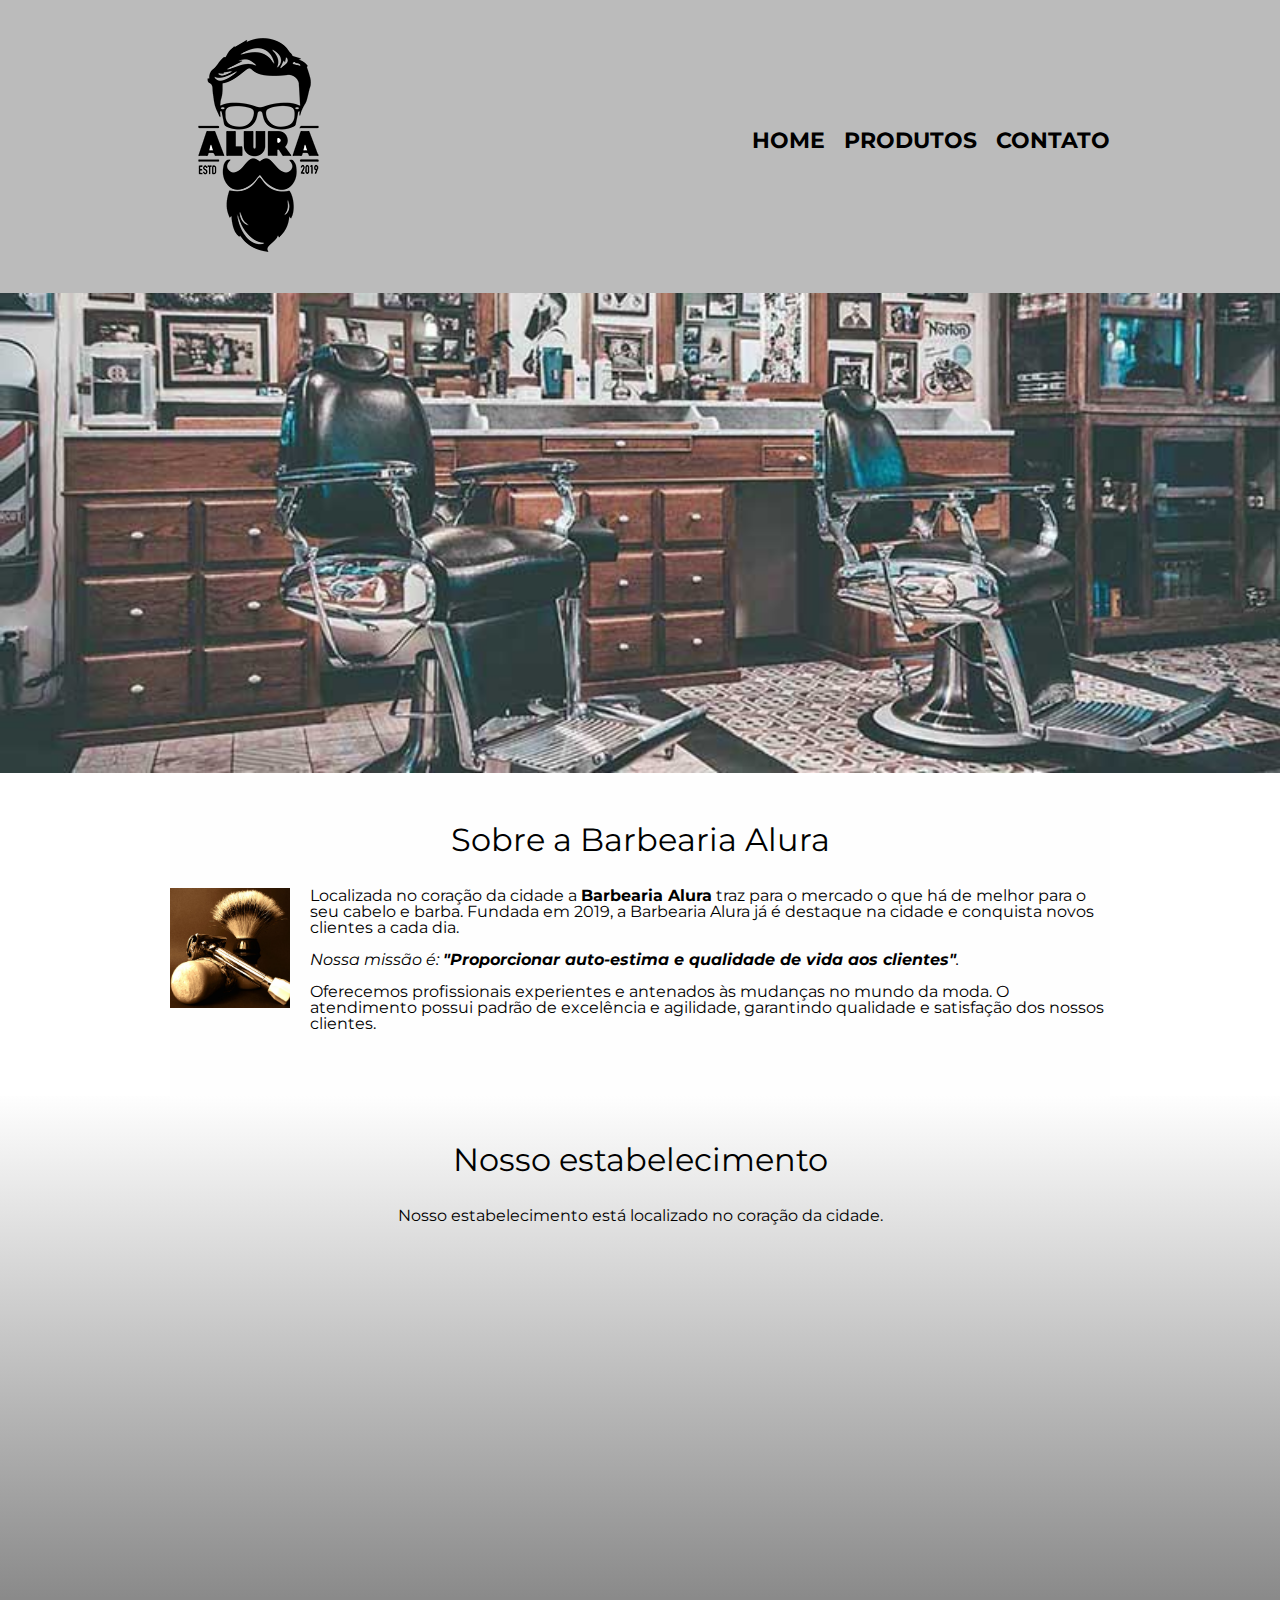
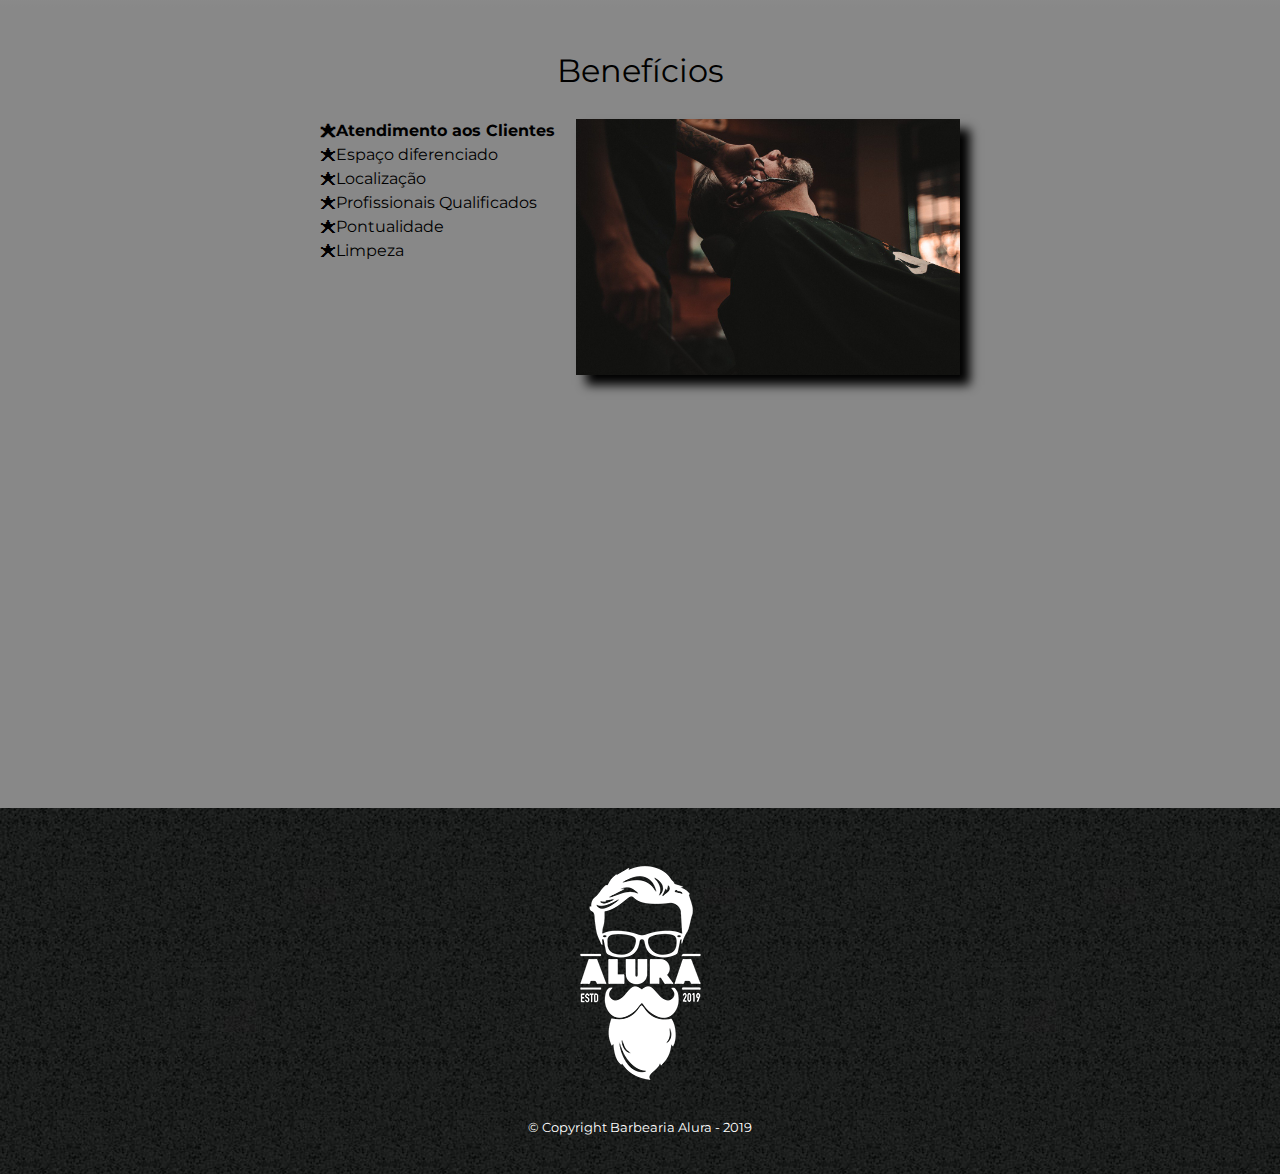
<file: index.html>
<!DOCTYPE html>
<html lang="pt-br">

<head>
	<meta charset="UTF-8">
	<meta name="viewport" content="width=device-width">
	<title>Barbearia Alura</title>

	<link rel="stylesheet" href="css/reset.css">
	<link rel="stylesheet" href="css/style.css">
	<link href="https://fonts.googleapis.com/css?family=Montserrat&display=swap" rel="stylesheet">
</head>

<body>
	<header>
		<div class="caixa">
			<h1><img src="img/logo.png"></h1>

			<nav>
				<ul>
					<li><a href="index.html">Home</a></li>
					<li><a href="produtos.html">Produtos</a></li>
					<li><a href="contato.html">Contato</a></li>
				</ul>
			</nav>
		</div>
	</header>

	<img class="banner" src="img/banner.jpg">

	<main>
		<section class="principal">
			<h2 class="titulo-principal">Sobre a Barbearia Alura</h2>

			<img class="utensilios" src="img/utensilios.jpg" alt="Utensilios de um barbeiro.">

			<p>Localizada no coração da cidade a <strong>Barbearia Alura</strong> traz para o mercado o que há de melhor
				para o seu cabelo e barba. Fundada em 2019, a Barbearia Alura já é destaque na cidade e conquista novos
				clientes a cada dia.</p>

			<p id="missao"><em>Nossa missão é: <strong>"Proporcionar auto-estima e qualidade de vida aos
						clientes"</strong>.</em></p>

			<p>Oferecemos profissionais experientes e antenados às mudanças no mundo da moda. O atendimento possui
				padrão de excelência e agilidade, garantindo qualidade e satisfação dos nossos clientes.</p>
		</section>

		<section class="mapa">
			<h3 class="titulo-principal">Nosso estabelecimento</h3>
			<p>Nosso estabelecimento está localizado no coração da cidade.</p>

			<div class="mapa-conteudo">
				<iframe
					src="https://www.google.com/maps/embed?pb=!1m18!1m12!1m3!1d3656.4483278365396!2d-46.63466568562861!3d-23.588249068469487!2m3!1f0!2f0!3f0!3m2!1i1024!2i768!4f13.1!3m3!1m2!1s0x94ce5a2b2ed7f3a1%3A0xab35da2f5ca62674!2sCaelum!5e0!3m2!1spt-BR!2sbr!4v1568814489656!5m2!1spt-BR!2sbr"
					width="100%" height="300" frameborder="0" style="border:0;" allowfullscreen=""></iframe>
			</div>
		</section>

		<section class="beneficios">
			<h3 class="titulo-principal">Benefícios</h3>

			<div class="conteudo-beneficios">
				<ul class="lista-beneficios">
					<li class="itens">Atendimento aos Clientes</li>
					<li class="itens">Espaço diferenciado</li>
					<li class="itens">Localização</li>
					<li class="itens">Profissionais Qualificados</li>
					<li class="itens">Pontualidade</li>
					<li class="itens">Limpeza</li>
				</ul><img src="img/beneficios.jpg" class="imagem-beneficios">
			</div>

			<div class="video">
				<iframe width="100%" height="315" src="https://www.youtube.com/embed/wcVVXUV0YUY" frameborder="0"
					allow="accelerometer; autoplay; encrypted-media; gyroscope; picture-in-picture"
					allowfullscreen></iframe>
			</div>
		</section>
	</main>

	<footer>
		<img src="img/logo-branco.png">
		<p class="copyright">&copy; Copyright Barbearia Alura - 2019</p>
	</footer>
</body>

</html>
</file>
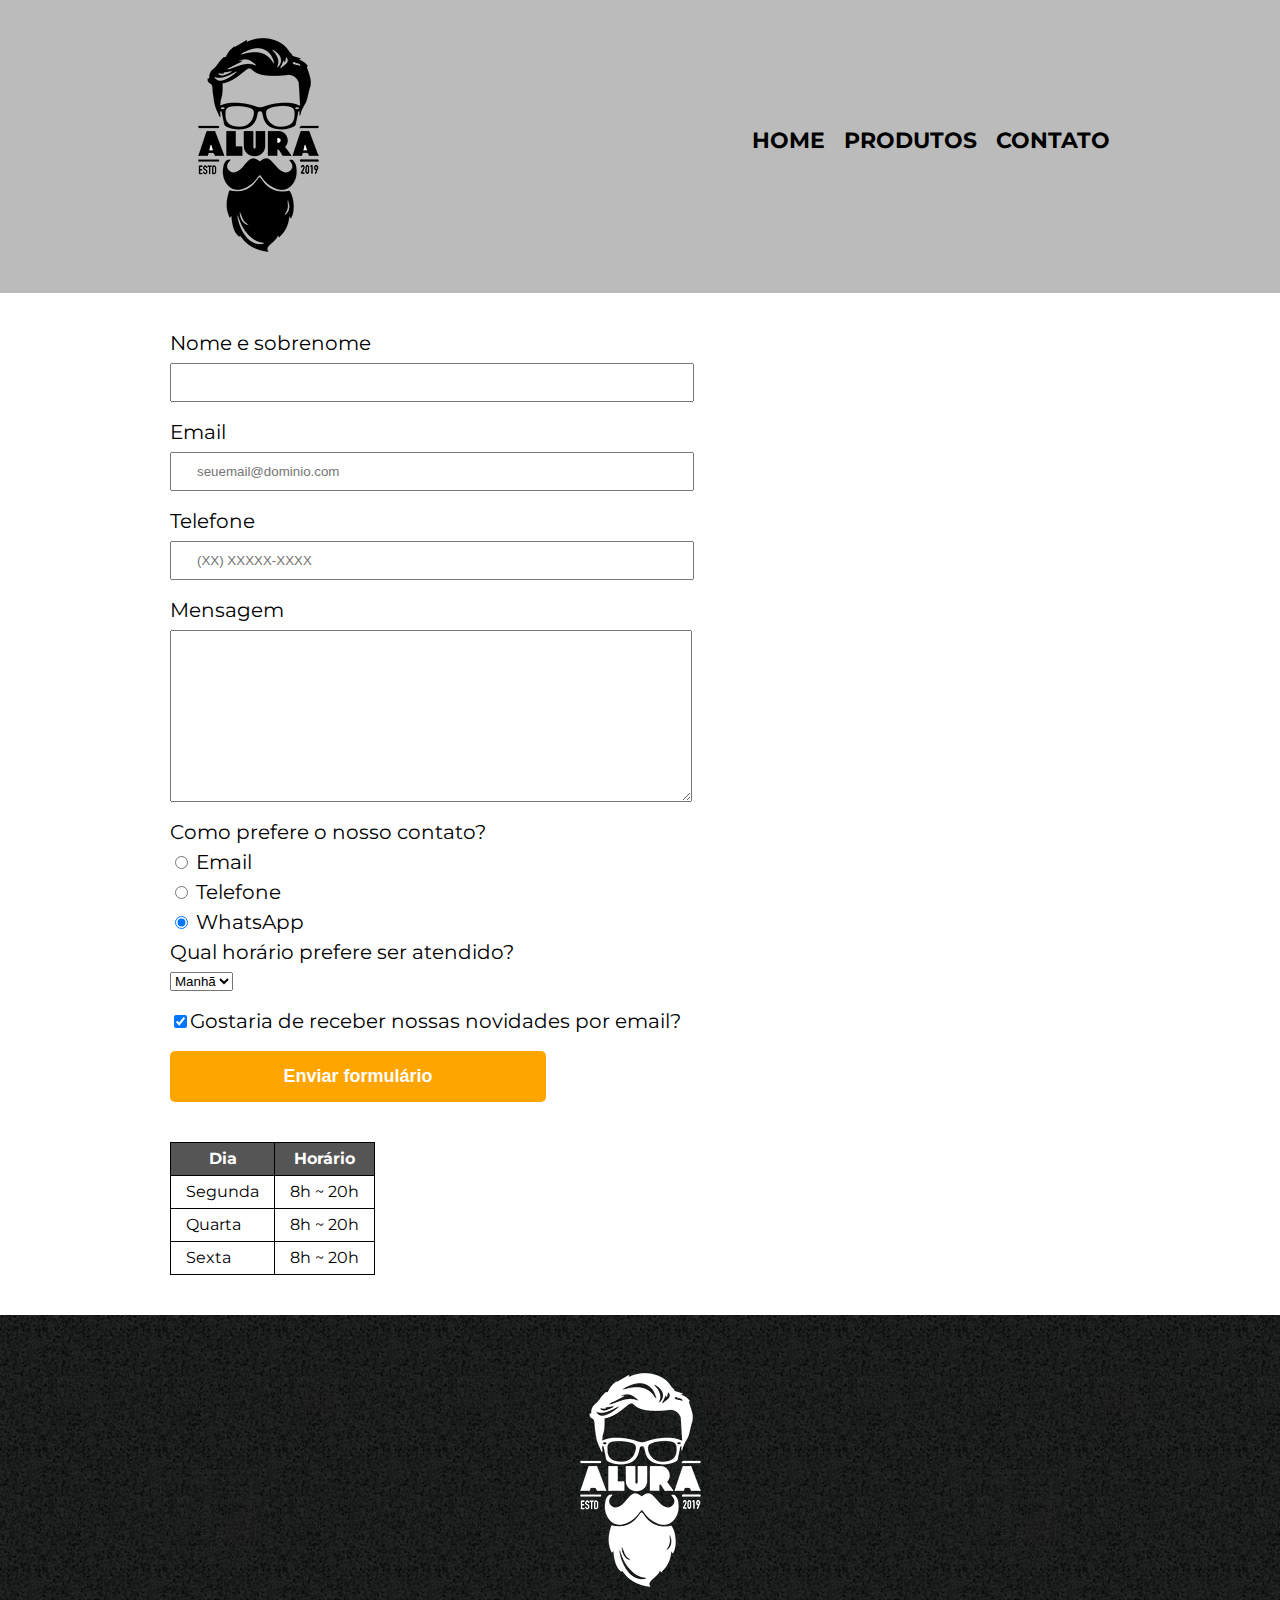
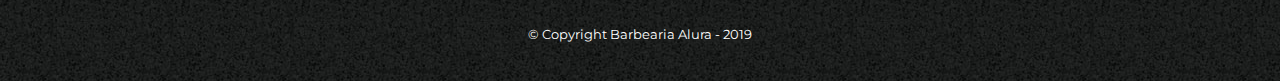
<file: contato.html>
<!DOCTYPE html>
<html lang="pt-br">

<head>
	<meta charset="UTF-8">
	<meta name="viewport" content="width=device-width">
	<title>Contato - Barbearia Alura</title>

	<link rel="stylesheet" href="css/reset.css">
	<link rel="stylesheet" href="css/style.css">
	<link href="https://fonts.googleapis.com/css?family=Montserrat&display=swap" rel="stylesheet">
</head>

<body>
	<header>
		<div class="caixa">
			<h1><img src="img/logo.png"></h1>

			<nav>
				<ul>
					<li><a href="index.html">Home</a></li>
					<li><a href="produtos.html">Produtos</a></li>
					<li><a href="contato.html">Contato</a></li>
				</ul>
			</nav>
		</div>
	</header>

	<main class="contatos">
		<form class="formulario">
			<label for="nomesobrenome">Nome e sobrenome</label>
			<input type="text" id="nomesobrenome" class="input-padrao" required>

			<label for="email">Email</label>
			<input type="email" id="email" class="input-padrao" required placeholder="seuemail@dominio.com">

			<label for="telefone">Telefone</label>
			<input type="tel" id="telefone" class="input-padrao" required placeholder="(XX) XXXXX-XXXX">

			<label for="mensagem">Mensagem</label>
			<textarea cols="70" rows="10" id="mensagem" class="input-padrao" required></textarea>

			<fieldset>
				<legend>Como prefere o nosso contato?</legend>
				<label for="radio-email"><input type="radio" name="contato" value="email" id="radio-email">
					Email</label>

				<label for="radio-telefone"><input type="radio" name="contato" value="telefone" id="radio-telefone">
					Telefone</label>

				<label for="radio-whatsapp"><input type="radio" name="contato" value="whatsapp" id="radio-whatsapp"
						checked> WhatsApp</label>
			</fieldset>

			<fieldset>
				<legend>Qual horário prefere ser atendido?</legend>
				<select>
					<option>Manhã</option>
					<option>Tarde</option>
					<option>Noite</option>
				</select>
			</fieldset>

			<label class="checkbox"><input type="checkbox" checked>Gostaria de receber nossas novidades por
				email?</label>

			<input type="submit" value="Enviar formulário" class="enviar">
		</form>

		<table>
			<thead>
				<tr>
					<th>Dia</th>
					<th>Horário</th>
				</tr>
			</thead>
			<tbody>
				<tr>
					<td>Segunda</td>
					<td>8h ~ 20h</td>
				</tr>
				<tr>
					<td>Quarta</td>
					<td>8h ~ 20h</td>
				</tr>
				<tr>
					<td>Sexta</td>
					<td>8h ~ 20h</td>
				</tr>
			</tbody>

		</table>
	</main>

	<footer>
		<img src="img/logo-branco.png" alt="Logo da Barbearia Alura">
		<p class="copyright">&copy; Copyright Barbearia Alura - 2019</p>
	</footer>
</body>

</html>
</file>
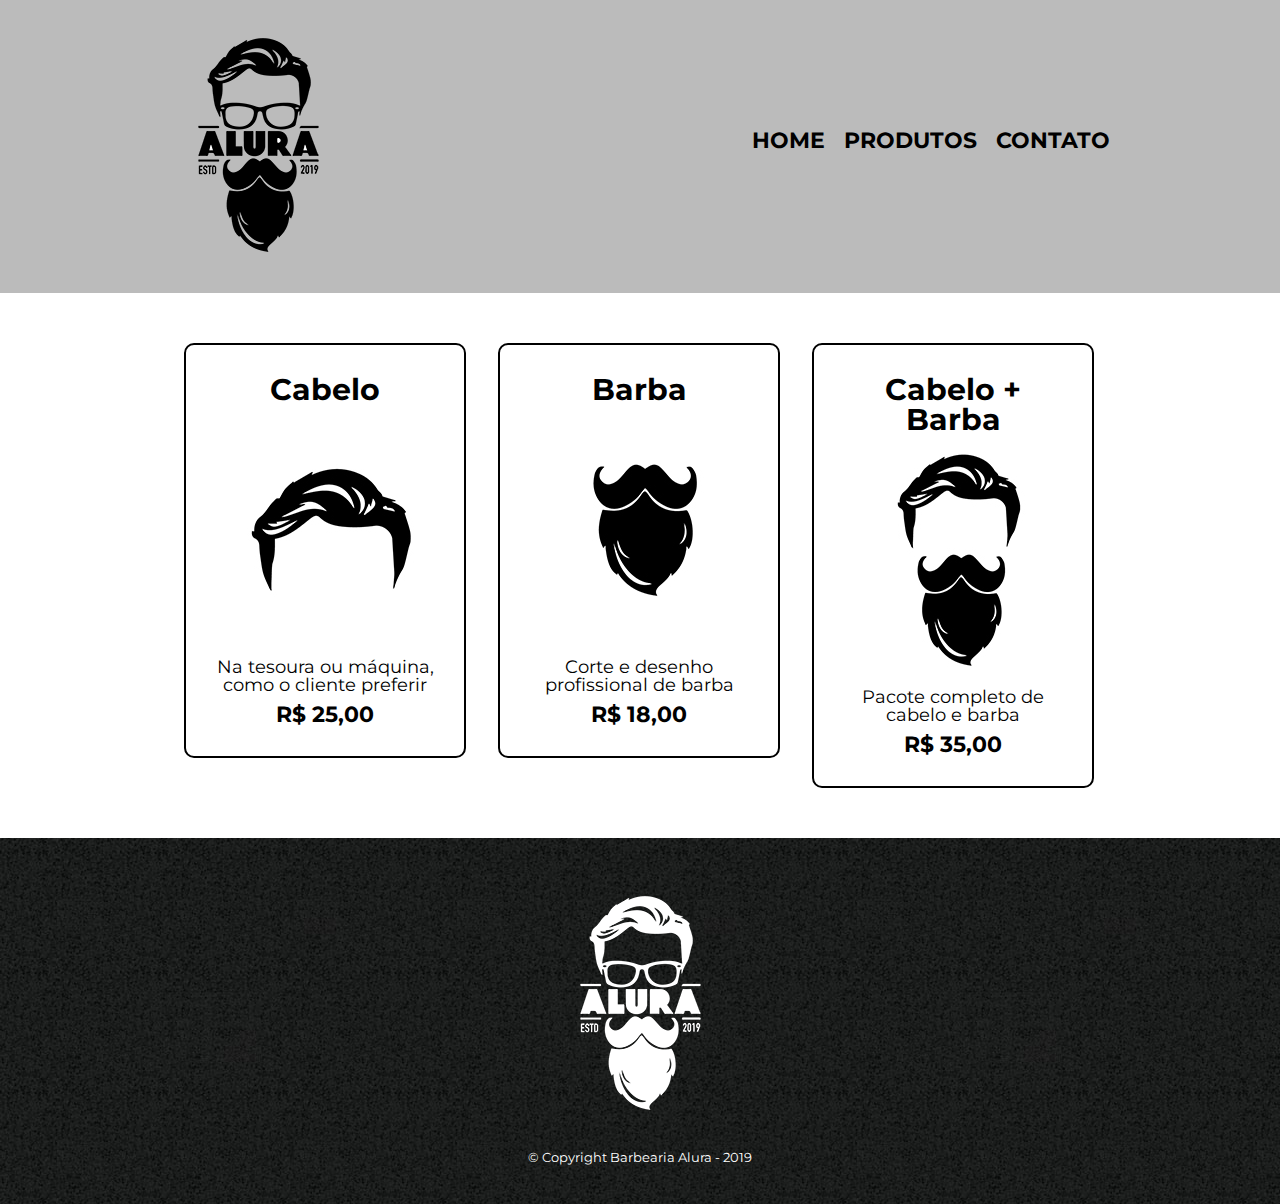
<file: produtos.html>
<!DOCTYPE html>
<html lang="pt-br">

<head>
	<meta charset="UTF-8">
	<meta name="viewport" content="width=device-width">
	<title>Contato - Barbearia Alura</title>

	<link rel="stylesheet" href="css/reset.css">
	<link rel="stylesheet" href="css/style.css">
	<link href="https://fonts.googleapis.com/css?family=Montserrat&display=swap" rel="stylesheet">
</head>

<body>
	<header>
		<div class="caixa">
			<h1><img src="img/logo.png"></h1>

			<nav>
				<ul>
					<li><a href="index.html">Home</a></li>
					<li><a href="produtos.html">Produtos</a></li>
					<li><a href="contato.html">Contato</a></li>
				</ul>
			</nav>
		</div>
	</header>

	<main>
		<ul class="produtos">
			<li>
				<h2>Cabelo</h2>
				<img src="img/cabelo.jpg">
				<p class="produto-descricao">Na tesoura ou máquina, como o cliente preferir</p>
				<p class="produto-preco">R$ 25,00</p>
			</li>
			<li>
				<h2>Barba</h2>
				<img src="img/barba.jpg">
				<p class="produto-descricao">Corte e desenho profissional de barba</p>
				<p class="produto-preco">R$ 18,00</p>
			</li>
			<li>
				<h2>Cabelo + Barba</h2>
				<img src="img/cabelo+barba.jpg">
				<p class="produto-descricao">Pacote completo de cabelo e barba</p>
				<p class="produto-preco">R$ 35,00</p>
			</li>
		</ul>
	</main>

	<footer>
		<img src="img/logo-branco.png">
		<p class="copyright">&copy; Copyright Barbearia Alura - 2019</p>
	</footer>
</body>

</html>
</file>
<file: css/style.css>
body {
	font-family: 'Montserrat', sans-serif;
}

header {
	background: #BBBBBB;
	padding: 20px 0;
}

.caixa {
	position: relative;
	width: 940px;
	margin: 0 auto;
}

nav {
	position: absolute;
	top: 110px;
	right: 0;
}

nav li {
	display: inline;
	margin: 0 0 0 15px;
}

nav a {
	text-transform: uppercase;
	color: #000000;
	font-weight: bold;
	font-size: 22px;
	text-decoration: none;
}

nav a:hover {
	color: #C78C19;
	text-decoration: underline;
}

.produtos {
	width: 940px;
	margin: 0 auto;
	padding: 50px 0;
}

.produtos li {
	display: inline-block;
	text-align: center;
	width: 30%;
	vertical-align: top;
	margin: 0 1.5%;
	padding: 30px 20px;
	box-sizing: border-box;
	border: 2px solid #000000;
	border-radius: 10px;
}

.produtos li:hover {
	border-color: #C78C19;
}

.produtos li:active {
	border-color: #088C19;
}

.produtos li:hover h2 {
	font-size: 32spx;
}

.produtos h2 {
	font-size: 30px;
	font-weight: bold;
}

.produto-descricao {
	font-size: 18px;
}

.produto-preco {
	font-size: 22px;
	font-weight: bold;
	margin-top: 10px;
}

footer {
	text-align: center;
	background: url("../img/bg.jpg");
	padding: 40px 0;
}

.copyright {
	color: #FFFFFF;
	font-size: 13px;
	margin: 20px 0 0;
}

form {
	margin: 40px 0;
}

.contatos {
	width: 940px;
	margin: 0 auto;
}

form label,
form legend {
	display: block;
	font-size: 20px;
	margin: 0 0 10px;
}

.input-padrao {
	display: block;
	margin: 0 0 20px;
	padding: 10px 25px;
	width: 50%;
}

.checkbox {
	margin: 20px 0;
}

.enviar {
	width: 40%;
	padding: 15px 0;
	background: orange;
	color: white;
	font-weight: bold;
	font-size: 18px;
	border: none;
	border-radius: 5px;
	transition: 1s all;
	cursor: pointer;
}

.enviar:hover {
	background: darkorange;
	transform: scale(1.1);
}

table {
	margin: 20px 0 40px;
}

thead {
	background: #555555;
	color: white;
	font-weight: bold;
}

td,
th {
	border: 1px solid #000000;
	padding: 8px 15px;
}


/* css da página inicial */
.banner {
	width: 100%;
}

.titulo-principal {
	text-align: center;
	font-size: 2em;
	margin: 0 0 1em;
	clear: left;
}

.principal {
	padding: 3em 0;
	background: #FEFEFE;
	width: 940px;
	margin: 0 auto;
}

.principal p {
	margin: 0 0 1em;
}

.principal strong {
	font-weight: bold;
}

.principal em {
	font-style: italic;
}

.utensilios {
	width: 120px;
	float: left;
	margin: 0 20px 20px 0;
}

.mapa {
	padding: 3em 0;
	background: linear-gradient(#FEFEFE, #888888);
}

.mapa-conteudo {
	width: 940px;
	margin: 0 auto;
}

.mapa p {
	margin: 0 0 2em;
	text-align: center;
}

.beneficios {
	padding: 3em 0;
	background: #888888;
}

.conteudo-beneficios {
	width: 640px;
	margin: 0 auto;
}

.lista-beneficios {
	width: 40%;
	display: inline-block;
	vertical-align: top;
}

.itens {
	line-height: 1.5;
}

.itens:first-child {
	font-weight: bold;
}

.itens:before {
	content: "🟊";
}

.imagem-beneficios {
	width: 60%;
	opacity: 1;
	transition: 400ms;
	box-shadow: 10px 10px 10px 0 #000000;
}

.imagem-beneficios:hover {
	opacity: 0.3;
}

.video {
	width: 560px;
	margin: 2em auto;
}

@media screen and (max-width: 480px) {

	.caixa,
	.principal,
	.conteudo-beneficios,
	.mapa-conteudo,
	.video {
		width: auto;
	}

	.produtos {
		width: auto;
		padding: 50px 50px 0;
	}

	.produtos li {
		display: table;
		margin-bottom: 24px;
	}

	h1 {
		text-align: center;
	}

	nav {
		position: static;
	}

	.lista-beneficios,
	.imagem-beneficios {
		width: 100%;
	}

	.contatos {
		width: auto;
		margin: none;
	}

	form label,
	form legend {
		margin: 0 15px 10px;
	}

	form select {
		display: block;
		width: 50%;		
		margin: 0 auto;
		padding: 0.5em;
		font-size: large;
		text-align: center;
	}

	.input-padrao {
		margin: 0 auto 20px;
		width: 80%;
	}

	.enviar {
		width: 80%;
		display: block;
		margin: 0 auto;
	}

	table {
		margin: 20px auto 40px;
	}
}
</file>
